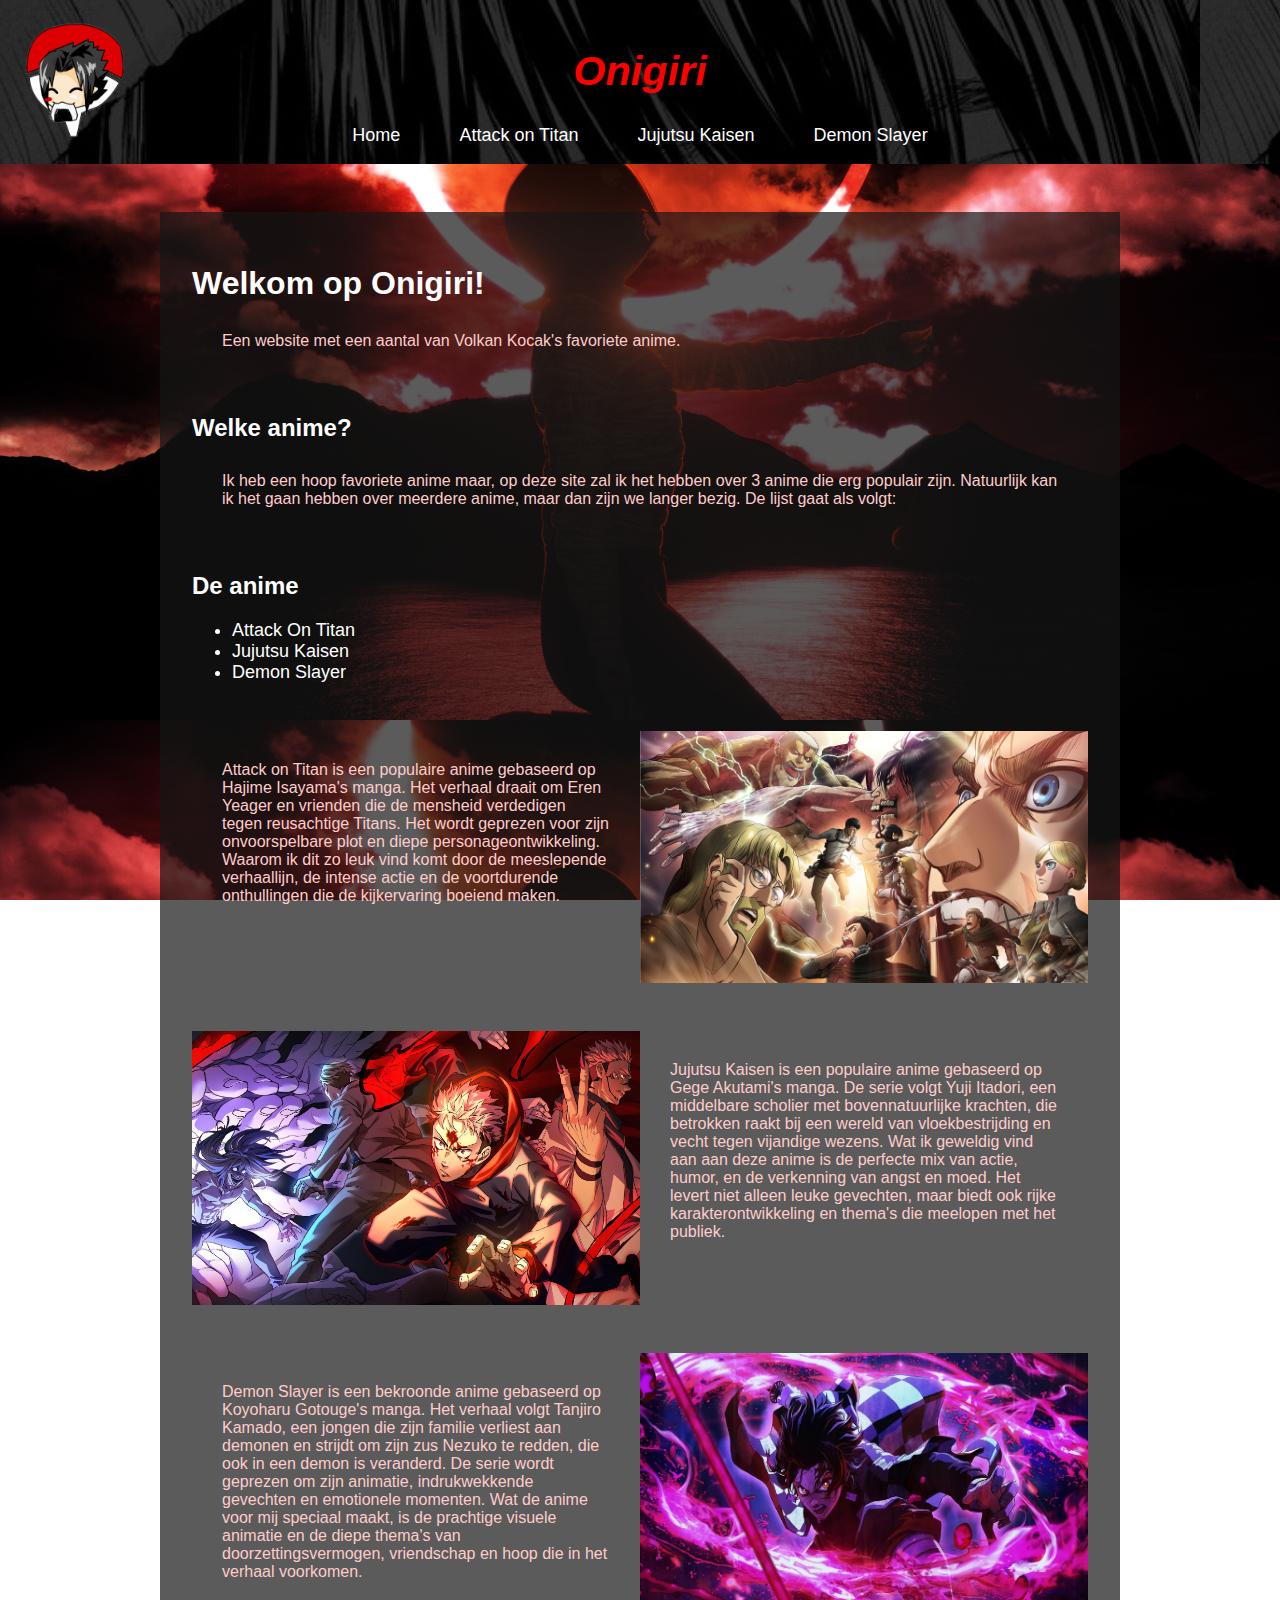
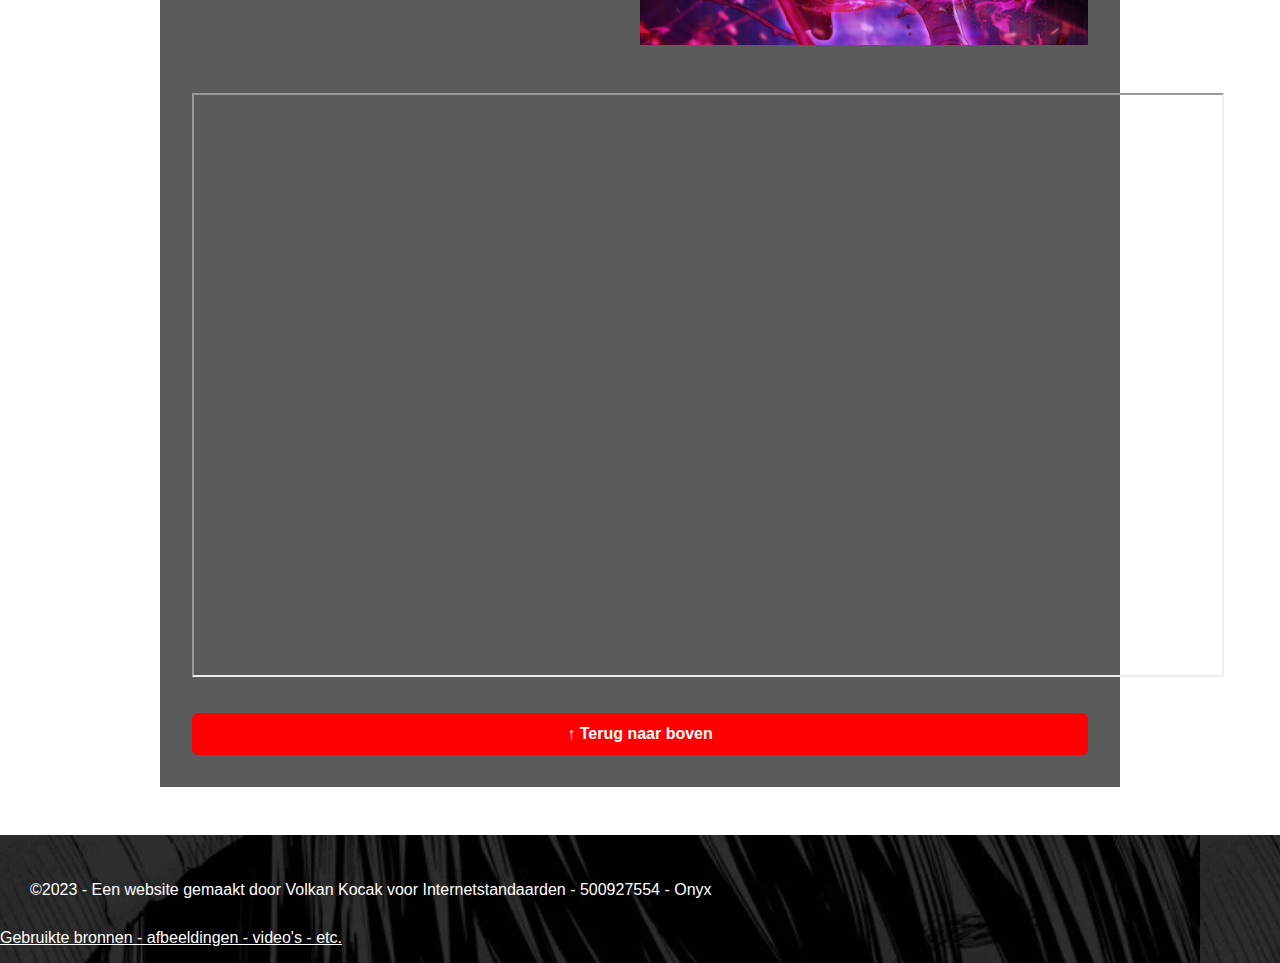
<file: test vsc/index.html>
<!DOCTYPE html>
<html lang="nl">

<head>
    <link rel="shortcut icon" type="image/x-icon" href="images/logo-onigiri-website.png">
    <meta charset="UTF-8">
    <meta name="viewport" content="width=device-width, initial-scale=1.0">
    <title>Onigiri</title>
    <link rel="stylesheet" href="style.css">
    <link href="https://fonts.cdnfonts.com/css/anime-ace" rel="stylesheet">
</head>

<body>
    <header>
        <a href="index.html">
            <img src="images/logo-onigiri-website.png" alt="Logo" class="LOGO">
        </a>
        <p>Onigiri</p>
        <nav>
            <a href="index.html">Home</a>
            <a href="attack-on-titan.html">Attack on Titan</a>
            <a href="jujutsu-kaisen.html">Jujutsu Kaisen</a>
            <a href="demon-slayer.html">Demon Slayer</a>
        </nav>
    </header>
    <main>
        <h1>Welkom op Onigiri!</h1>
        <p>Een website met een aantal van Volkan Kocak's favoriete anime.</p>
        <section>
            <h2>Welke anime?</h2>
            <p>Ik heb een hoop favoriete anime maar, op deze site zal ik het hebben over 3 anime die erg populair zijn.
                Natuurlijk
                kan ik het gaan hebben over meerdere anime, maar dan zijn we langer bezig.
                De lijst gaat als volgt: </p>
            <h2>De anime</h2>
            <ul>
                <li>Attack On Titan</li>
                <li>Jujutsu Kaisen</li>
                <li>Demon Slayer</li>
            </ul>
            <div>
                <p> Attack on Titan is een populaire anime gebaseerd op Hajime Isayama's manga. Het verhaal draait om
                    Eren Yeager en vrienden die de mensheid verdedigen tegen reusachtige Titans. Het wordt geprezen voor
                    zijn onvoorspelbare plot en diepe personageontwikkeling. Waarom ik dit zo leuk vind komt door de
                    meeslepende verhaallijn, de intense actie en de voortdurende onthullingen die de kijkervaring
                    boeiend maken.</p>
                <img src="images/attack-on-titan-character-poster.jpg" alt="AOT poster">
            </div>
            <div>
                <img src="images/jujutsu-kaisen-poster.jpg" alt="JJK poster">
                <p> Jujutsu Kaisen is een populaire anime gebaseerd op Gege Akutami's manga. De serie volgt Yuji
                    Itadori, een middelbare scholier met bovennatuurlijke krachten, die betrokken raakt bij een wereld
                    van vloekbestrijding en vecht tegen vijandige wezens. Wat ik geweldig vind aan aan deze anime
                    is de perfecte mix van actie, humor, en de verkenning van angst en moed. Het
                    levert niet alleen leuke gevechten, maar biedt ook rijke karakterontwikkeling en thema's die
                    meelopen met het publiek.</p>
            </div>
            <div>
                <p> Demon Slayer is een bekroonde anime gebaseerd op Koyoharu Gotouge's manga.
                    Het verhaal volgt Tanjiro Kamado, een jongen die zijn familie verliest aan demonen en strijdt om
                    zijn zus Nezuko te redden, die ook in een demon is veranderd. De serie wordt geprezen om zijn
                    animatie, indrukwekkende gevechten en emotionele momenten. Wat de anime
                    voor mij speciaal maakt, is de prachtige visuele animatie en de diepe thema's van
                    doorzettingsvermogen, vriendschap en hoop die in het verhaal voorkomen.</p>
                <img src="images/Demon-slayer-poster.jpg" alt="DS poster">
            </div>
            <!-- Voor de paragrafen heb ik als hulpmiddel chatgpt gebruikt voor mooiere teksten -->
        </section>
        <iframe width="1028" height="580" src="https://www.youtube.com/embed/z9Ug-3qhrwY?si=j7YNenZ4p4DAQWGa&autoplay=1&mute=1"
            title="YouTube video player"
            allow="accelerometer; autoplay; clipboard-write; encrypted-media; gyroscope; picture-in-picture; web-share"
            allowfullscreen></iframe>
        <a href="#top" id="naartopknop">↑ Terug naar boven</a>
    </main>
    <footer>
        <p>&copy;2023 - Een website gemaakt door Volkan Kocak voor Internetstandaarden - 500927554 - Onyx</p>
        <a href="bronnen.html">Gebruikte bronnen - afbeeldingen - video's - etc.</a>
    </footer>
</body>

</html>
</file>
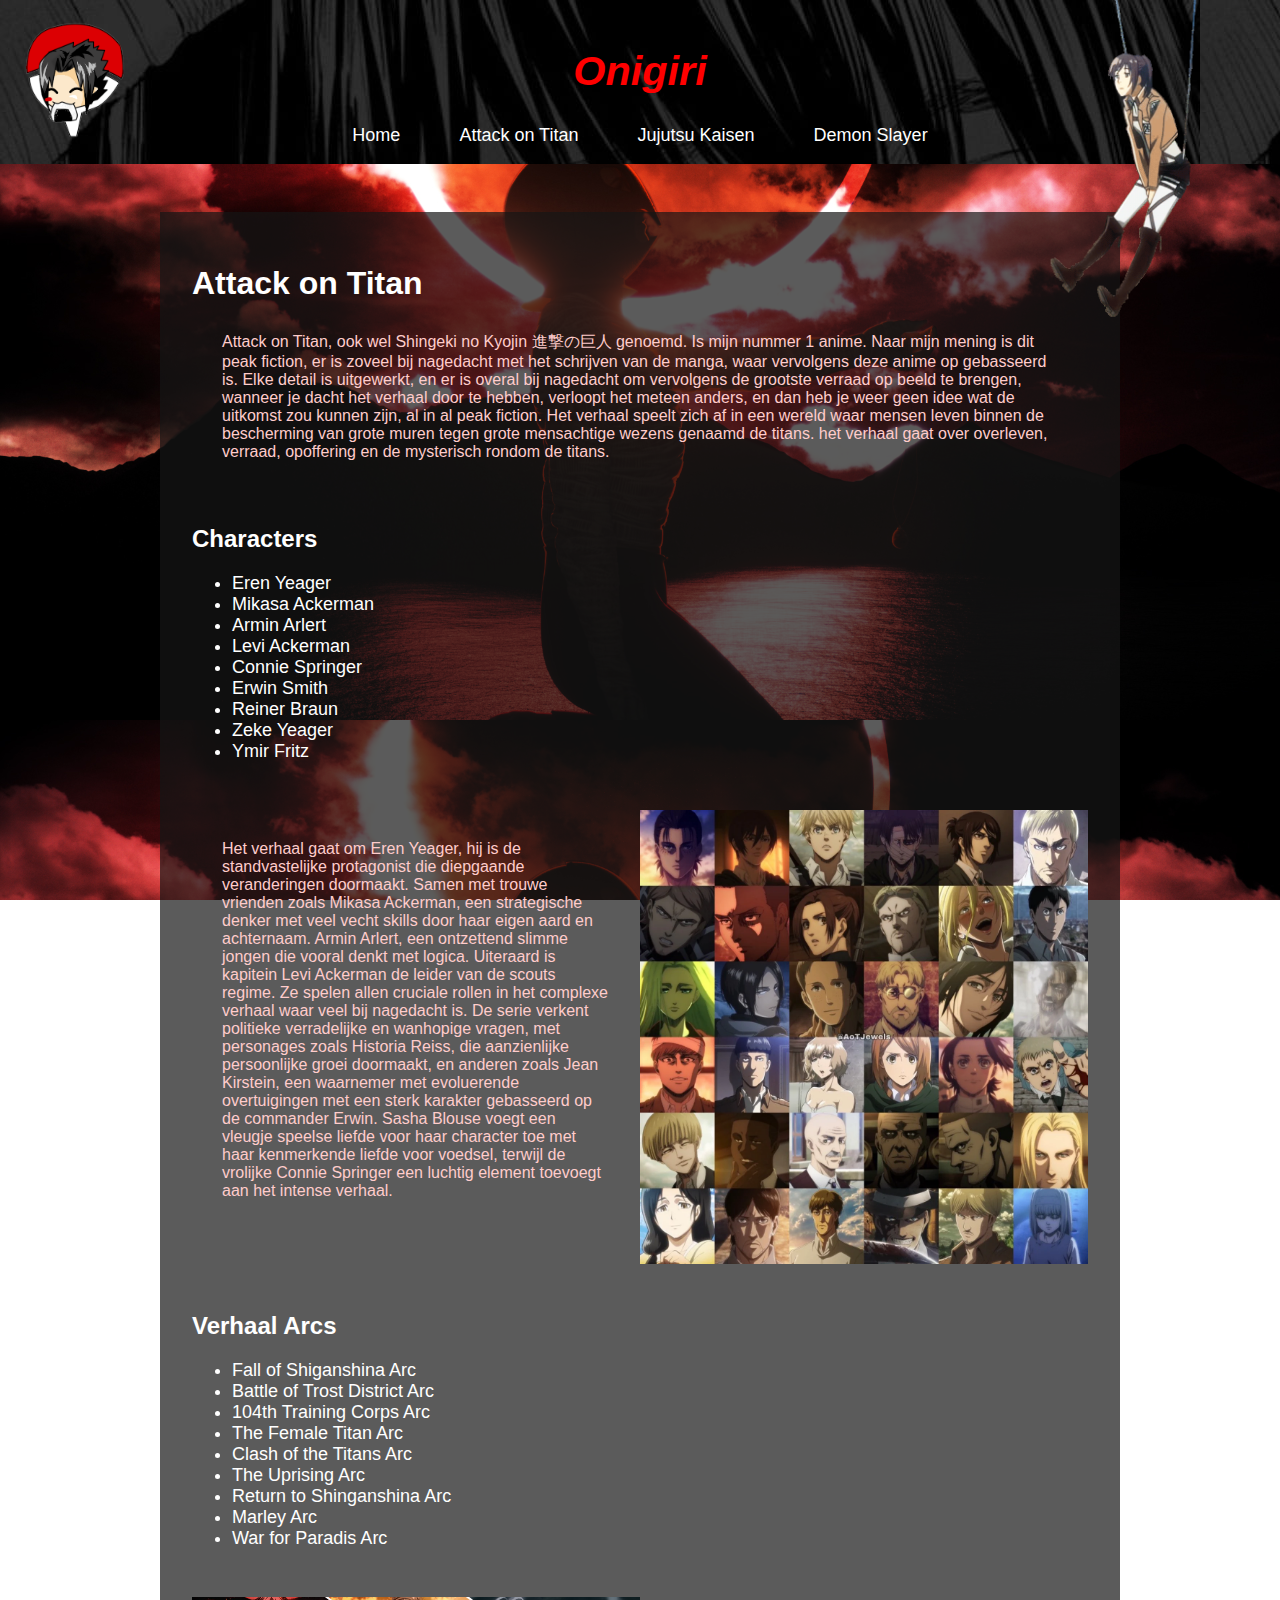
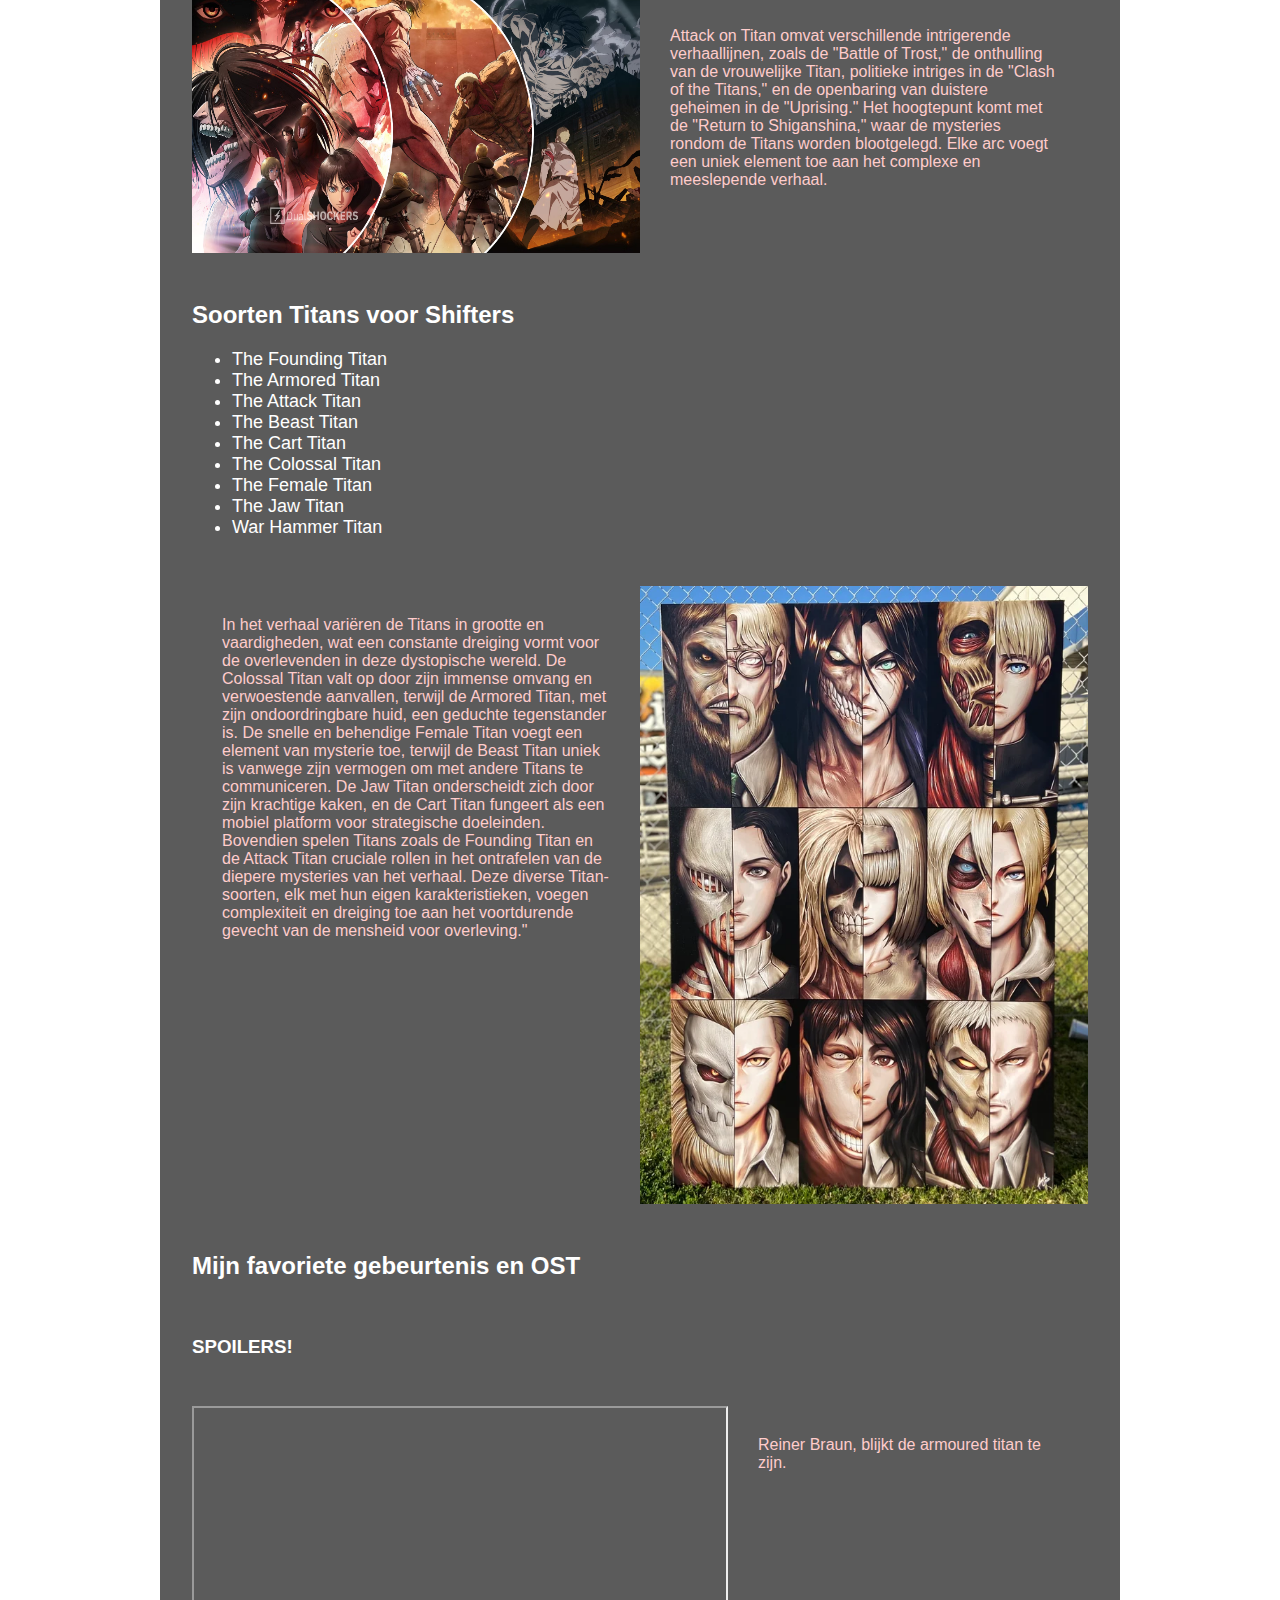
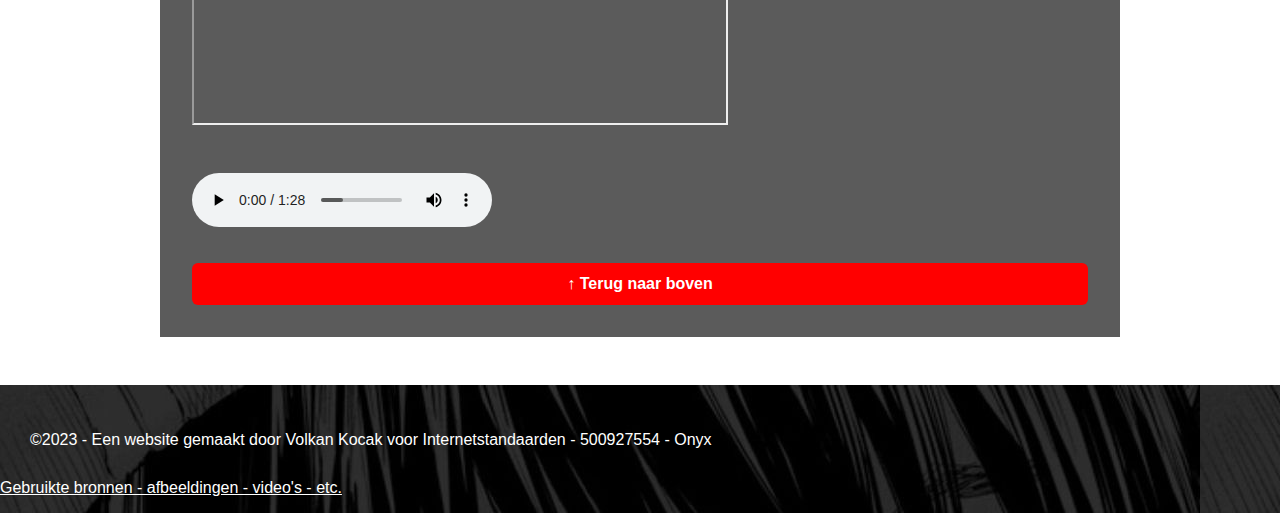
<file: test vsc/attack-on-titan.html>
<!DOCTYPE html>
<html lang="nl">

<head>
    <link rel="shortcut icon" type="image/x-icon" href="images/logo-onigiri-website.png">
    <meta charset="UTF-8">
    <meta name="viewport" content="width=device-width, initial-scale=1.0">
    <title>Onigiri-Attack on Titan</title>
    <link rel="stylesheet" href="style.css">
    <link href="https://fonts.cdnfonts.com/css/anime-ace" rel="stylesheet">
</head>

<body>
    <header>
        <a href="index.html">
            <img src="images/logo-onigiri-website.png" alt="Logo" class="LOGO">
        </a>
        <p>Onigiri</p>
        <nav>
            <a href="index.html">Home</a>
            <a href="attack-on-titan.html">Attack on Titan</a>
            <a href="jujutsu-kaisen.html">Jujutsu Kaisen</a>
            <a href="demon-slayer.html">Demon Slayer</a>
        </nav>
        <img src="gifs/sasha-swing.gif" alt="" class="GIF-LOGO">
        <!-- https://pin.it/Y5d3kax -->
    </header>
    <main>
        <section>
            <h1>Attack on Titan</h1>
            <p>
                Attack on Titan, ook wel Shingeki no Kyojin 進撃の巨人 genoemd. Is mijn nummer 1 anime. Naar mijn mening is
                dit
                peak fiction, er is zoveel bij nagedacht met het schrijven van de manga, waar vervolgens deze anime op
                gebasseerd
                is. Elke detail is uitgewerkt, en er is overal bij nagedacht om vervolgens de grootste verraad op beeld
                te brengen,
                wanneer je dacht het verhaal door te hebben, verloopt het meteen anders, en dan heb je weer geen idee
                wat de uitkomst zou
                kunnen zijn, al in al peak fiction. Het verhaal speelt zich af in een wereld waar mensen leven binnen de
                bescherming van
                grote muren tegen grote mensachtige wezens genaamd de titans. het verhaal gaat over overleven, verraad,
                opoffering en de
                mysterisch rondom de titans.
            </p>
        </section>

        <section>
            <h2>Characters</h2>
            <ul>
                <li>Eren Yeager</li>
                <li>Mikasa Ackerman</li>
                <li>Armin Arlert</li>
                <li>Levi Ackerman</li>
                <li>Connie Springer</li>
                <li>Erwin Smith</li>
                <li>Reiner Braun</li>
                <li>Zeke Yeager</li>
                <li>Ymir Fritz</li>
            </ul>
            <div>
                <p> Het verhaal gaat om Eren Yeager, hij is de standvastelijke protagonist die diepgaande veranderingen
                    doormaakt. Samen
                    met trouwe vrienden zoals Mikasa Ackerman, een strategische denker met veel vecht skills door haar
                    eigen aard en achternaam. Armin Arlert, een ontzettend slimme jongen die vooral denkt met logica.
                    Uiteraard is kapitein
                    Levi Ackerman de leider van de scouts regime. Ze spelen allen cruciale rollen in het complexe
                    verhaal waar veel bij nagedacht is. De serie verkent politieke
                    verradelijke en wanhopige vragen, met personages zoals Historia Reiss, die aanzienlijke persoonlijke
                    groei doormaakt, en anderen zoals Jean Kirstein, een waarnemer met evoluerende
                    overtuigingen met een sterk karakter gebasseerd op de commander Erwin. Sasha Blouse voegt een
                    vleugje speelse liefde voor haar character toe met haar
                    kenmerkende liefde voor voedsel, terwijl de vrolijke Connie Springer een luchtig element toevoegt
                    aan het intense verhaal.
                </p>
                <!-- Het paragraaf hierboven is geplaatst in chatgpt om het wat mooier te verwoorden, wel zelf gemaakt-->
                <img src="images/Aot-characters.jpg" alt="AOT Characters">
            </div>
        </section>

        <section>
            <h2>Verhaal Arcs</h2>
            <ul>
                <li>Fall of Shiganshina Arc</li>
                <li>Battle of Trost District Arc</li>
                <li>104th Training Corps Arc</li>
                <li>The Female Titan Arc</li>
                <li>Clash of the Titans Arc</li>
                <li>The Uprising Arc</li>
                <li>Return to Shinganshina Arc</li>
                <li>Marley Arc</li>
                <li>War for Paradis Arc</li>
            </ul>
            <div>
                <img src="images/AOT-arcs.jpg" alt="AOT Arcs">
                <p> Attack on Titan omvat verschillende intrigerende verhaallijnen, zoals de "Battle of Trost," de
                    onthulling van de vrouwelijke Titan, politieke intriges in de "Clash of the Titans," en de
                    openbaring van duistere geheimen in de "Uprising." Het hoogtepunt komt met de "Return to
                    Shiganshina," waar de mysteries rondom de Titans worden blootgelegd. Elke arc voegt een uniek
                    element toe aan het complexe en meeslepende verhaal.</p>
                <!-- Het paragraaf hierboven is geplaatst in chatgpt om het wat mooier te verwoorden, wel zelf gemaakt-->
            </div>
        </section>

        <section>
            <h2>Soorten Titans voor Shifters</h2>
            <ul>
                <li>The Founding Titan</li>
                <li>The Armored Titan</li>
                <li>The Attack Titan</li>
                <li>The Beast Titan</li>
                <li>The Cart Titan</li>
                <li>The Colossal Titan</li>
                <li>The Female Titan</li>
                <li>The Jaw Titan</li>
                <li>War Hammer Titan</li>
            </ul>
            <div>
                <p> In het verhaal variëren de Titans in grootte en vaardigheden, wat een constante dreiging vormt
                    voor de overlevenden in deze dystopische wereld. De Colossal Titan valt op door zijn immense omvang
                    en verwoestende aanvallen, terwijl de Armored Titan, met zijn ondoordringbare huid, een geduchte
                    tegenstander is. De snelle en behendige Female Titan voegt een element van mysterie toe, terwijl de
                    Beast Titan uniek is vanwege zijn vermogen om met andere Titans te communiceren. De Jaw Titan
                    onderscheidt zich door zijn krachtige kaken, en de Cart Titan fungeert als een mobiel platform voor
                    strategische doeleinden. Bovendien spelen Titans zoals de Founding Titan en de Attack Titan cruciale
                    rollen in het ontrafelen van de diepere mysteries van het verhaal. Deze diverse Titan-soorten, elk
                    met hun eigen karakteristieken, voegen complexiteit en dreiging toe aan het voortdurende gevecht van
                    de mensheid voor overleving."</p>
                <!-- Paragraaf van Chatgpt om het mooi te verwoorden -->
                <img src="images/AOT-shifters.jpg" alt="AOT Shifters">
            </div>
        </section>

        <section>
            <h2> Mijn favoriete gebeurtenis en OST</h2>
            <h3> SPOILERS!</h3>
            <div>
                <iframe width="560" height="315" src="https://www.youtube.com/embed/e3XU3-KszHU?si=oRFz0WfP2XZpFlVP"
                    title="YouTube video player"
                    allow="accelerometer; autoplay; clipboard-write; encrypted-media; gyroscope; picture-in-picture; web-share"
                    allowfullscreen></iframe>

                <p> Reiner Braun, blijkt de
                    armoured titan te zijn.</p>
            </div>
            <audio controls src="audios/Shinzo-wo-Sasageyo.mp3">OST AOT</audio>
        </section>
        <a href="#top" id="naartopknop">↑ Terug naar boven</a>
    </main>
    <footer>
        <p>&copy;2023 - Een website gemaakt door Volkan Kocak voor Internetstandaarden - 500927554 - Onyx</p>
        <a href="bronnen.html">Gebruikte bronnen - afbeeldingen - video's - etc.</a>
    </footer>
</body>

</html>
</file>
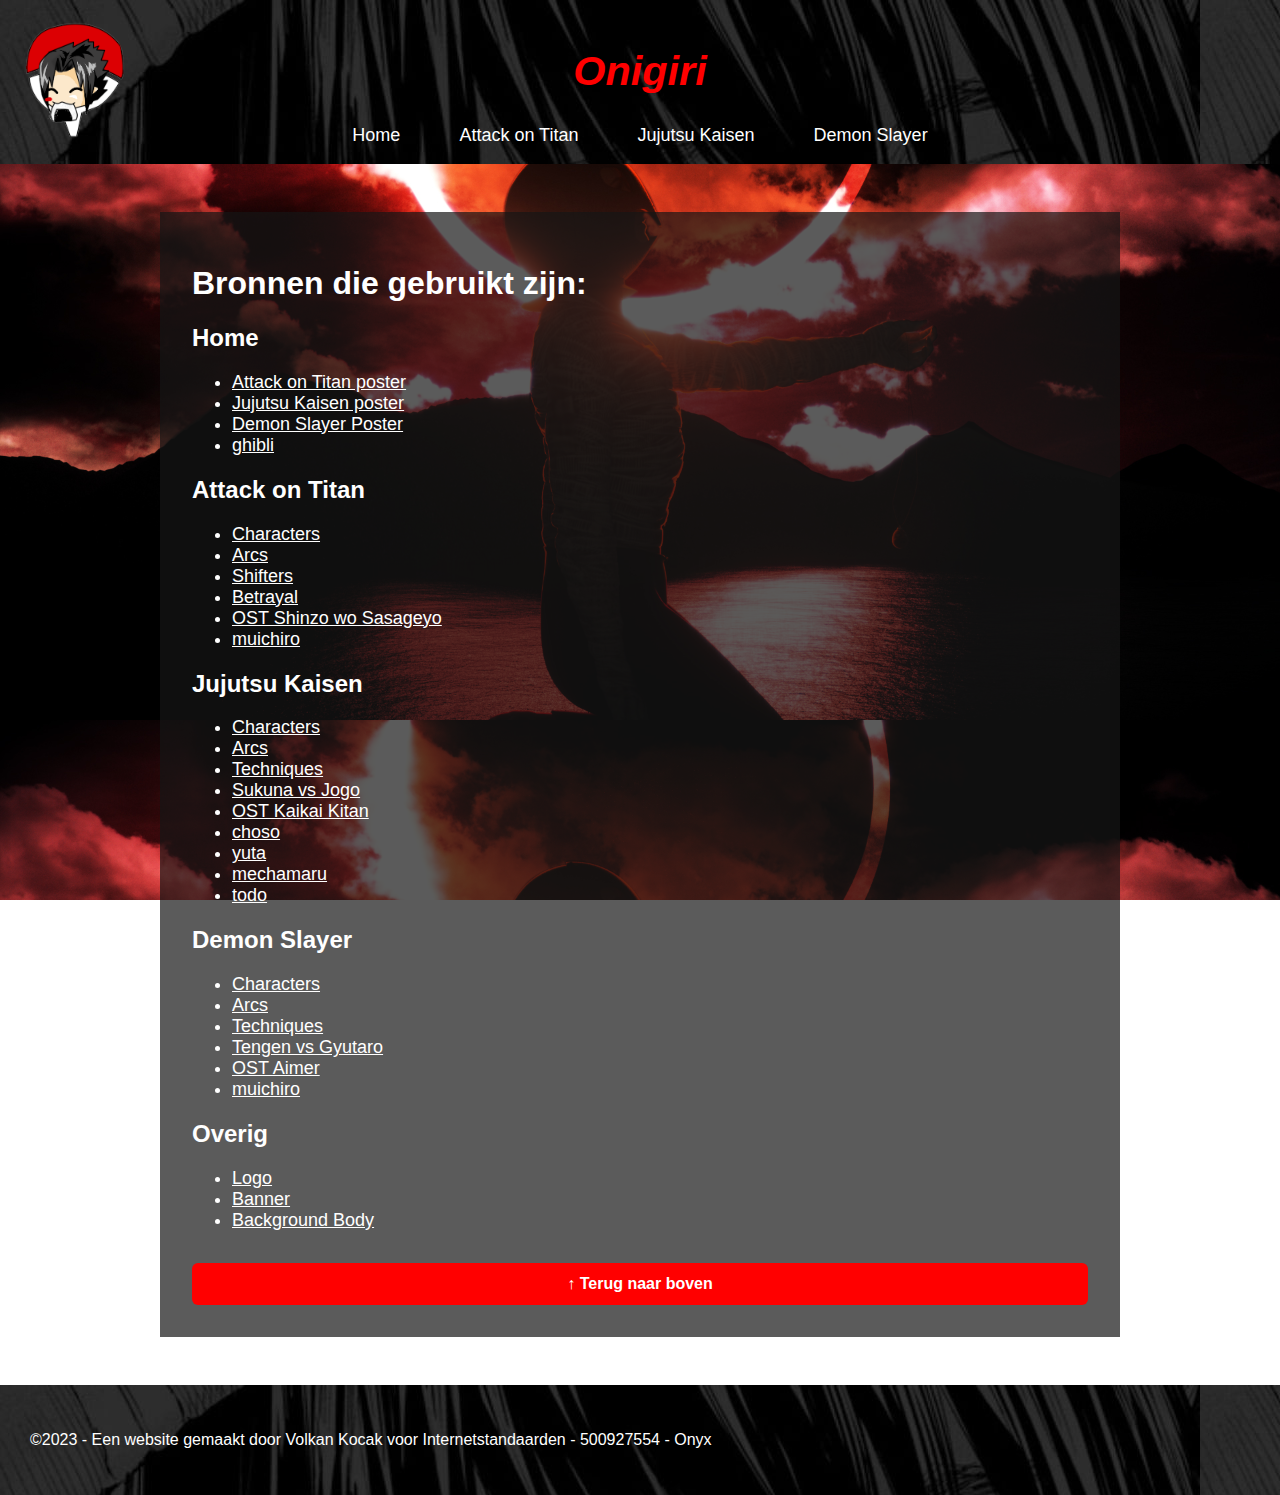
<file: test vsc/bronnen.html>
<!DOCTYPE html>
<html lang="nl">
<head>
    <link rel="shortcut icon" type="image/x-icon" href="images/logo-onigiri-website.png">
    <meta charset="UTF-8">
    <meta name="viewport" content="width=device-width, initial-scale=1.0">
    <title>Onigiri-bronnen</title>
    <link rel="stylesheet" href="style.css">
    <link href="https://fonts.cdnfonts.com/css/anime-ace" rel="stylesheet">
</head>
<body class="INDEX-BODY">
    <header>
        <a href="index.html">
            <img src="images/logo-onigiri-website.png" alt="Logo" class="LOGO">
        </a>
        <p>Onigiri</p>
        <nav>
            <a href="index.html">Home</a>
            <a href="attack-on-titan.html">Attack on Titan</a>
            <a href="jujutsu-kaisen.html">Jujutsu Kaisen</a>
            <a href="demon-slayer.html">Demon Slayer</a>
        </nav>
    </header>
    <main>
        <h1>Bronnen die gebruikt zijn:</h1>

            <h2>Home</h2>
            <ul>
                <li><a href="https://www.uhdpaper.com/2020/10/82105-attack-on-titan-character-poster.html" target="_blank">Attack on Titan poster</a></li>
                <li><a href="https://wallpapers.com/jujutsu-kaisen-4k" target="_blank">Jujutsu Kaisen poster</a></li>
                <li><a href="https://www.reddit.com/r/wallpapers/comments/ku964j/demon_slayer_4k_3840x2160/" target="_blank">Demon Slayer Poster</a></li>
                <li><a href="https://www.youtube.com/watch?v=z9Ug-3qhrwY&ab_channel=Max" target="_blank">ghibli</a></li>
            </ul>

            <h2>Attack on Titan</h2>
            <ul>
                <li><a href="https://www.reddit.com/r/attackontitan/comments/15svz9i/which_character_do_you_love_the_most_in_aot/" target="_blank">Characters</a></li>
                <li><a href="https://www.dualshockers.com/attack-on-titan-best-story-arcs/" target="_blank">Arcs</a></li>
                <li><a href="https://www.reddit.com/r/ShingekiNoKyojin/comments/su06g2/my_aot_9_titan_shifter_split_5_foot_canvas/" target="_blank">Shifters</a></li>
                <li><a href="https://www.youtube.com/watch?v=e3XU3-KszHU&ab_channel=MasterpieceScene" target="_blank">Betrayal</a></li>
                <li><a href="https://www.youtube.com/watch?v=CID-sYQNCew&ab_channel=animelab" target="_blank">OST Shinzo wo Sasageyo</a></li>
                <li><a href="https://www.youtube.com/watch?v=3uDafKqSQhU&ab_channel=piiq" target="_blank">muichiro</a></li>
            </ul>

            <h2>Jujutsu Kaisen</h2>
            <ul>
                <li><a href="https://www.deviantart.com/kdreamer92/art/30-Top-Favorite-Characters-of-JJK-907140384" target="_blank">Characters</a></li>
                <li><a href="https://www.cbr.com/jujutsu-kaisen-universe-perks/" target="_blank">Arcs</a></li>
                <li><a href="https://www.sportskeeda.com/anime/7-absurd-domain-expansions-jujutsu-kaisen-manga" target="_blank">Techniques</a></li>
                <li><a href="https://www.youtube.com/watch?v=NvcYfsSTzG4&ab_channel=Anicrad" target="_blank">Sukuna vs Jogo</a></li>
                <li><a href="https://www.youtube.com/watch?v=1tk1pqwrOys&ab_channel=Eve" target="_blank">OST Kaikai Kitan</a></li>
                <li><a href="https://www.youtube.com/watch?v=zIR4kAMCfVE&ab_channel=Molob" target="_blank">choso</a></li>
                <li><a href="https://www.youtube.com/watch?v=bs6eMW3uYK4&ab_channel=Dr1zzy" target="_blank">yuta</a></li>
                <li><a href="https://www.youtube.com/watch?v=P2sR7MFQl8c&ab_channel=Whyu." target="_blank">mechamaru</a></li>
                <li><a href="https://www.youtube.com/watch?v=m5mAh8NWTNw&ab_channel=Nextic" target="_blank">todo</a></li>
            </ul>

            <h2>Demon Slayer</h2>
            <ul>
                <li><a href="https://www.sportskeeda.com/pop-culture/demon-slayer-every-main-character-s-age" target="_blank">Characters</a></li>
                <li><a href="https://www.oneesports.gg/anime/demon-slayer-hashira-training-arc-s4-anime/" target="_blank">Arcs</a></li>
                <li> <a href="https://vcmp.edu.vn/demon-slayer-13-strongest-breathing-forms" target="_blank">Techniques</a></li>
                <li><a href="https://www.youtube.com/watch?v=W1sa64zrf78&ab_channel=LunixTube" target="_blank">Tengen vs Gyutaro</a></li>
                <li><a href="https://www.youtube.com/watch?v=FCgACOkmwtg&ab_channel=MelodicStar" target="_blank">OST Aimer</a></li>
                <li><a href="https://www.youtube.com/watch?v=3uDafKqSQhU&t=4s&ab_channel=piiq" target="_blank">muichiro</a></li>
            </ul>

            <h2>Overig</h2>
            <ul>
                <li><a href="https://www.deviantart.com/xairylle/art/Sasuke-s-Onigiri-Logo-58510501" target="_blank">Logo</a></li>
                <li><a href="images/banner-anime.jpg" target="_blank">Banner</a></li>
                <li><a href="https://wallpapercave.com/berserk-eclipse-wallpapers" target="_blank">Background Body</a></li>
            </ul>
            <a href="#top" id="naartopknop">↑ Terug naar boven</a>
    </main>
    <footer>
        <p>&copy;2023 - Een website gemaakt door Volkan Kocak voor Internetstandaarden - 500927554 - Onyx</p>
    </footer>
</body>
</html>
</file>
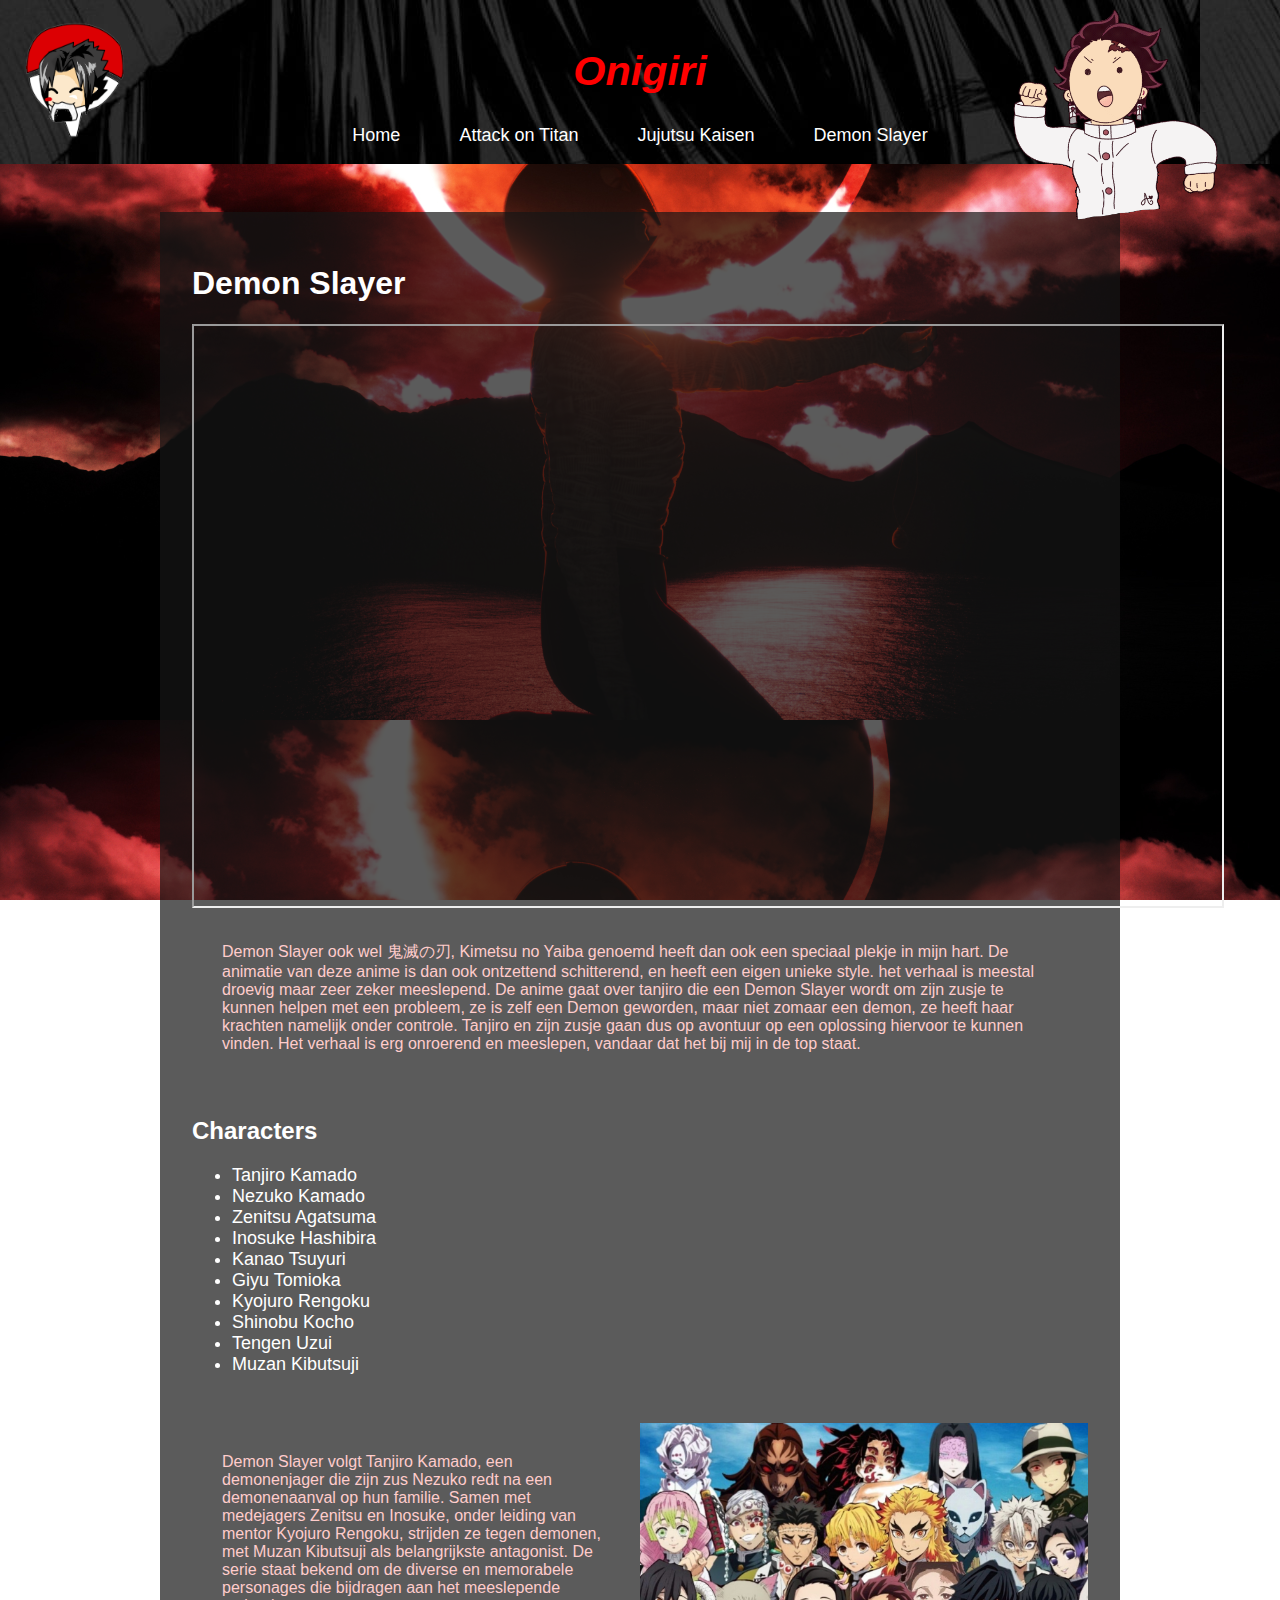
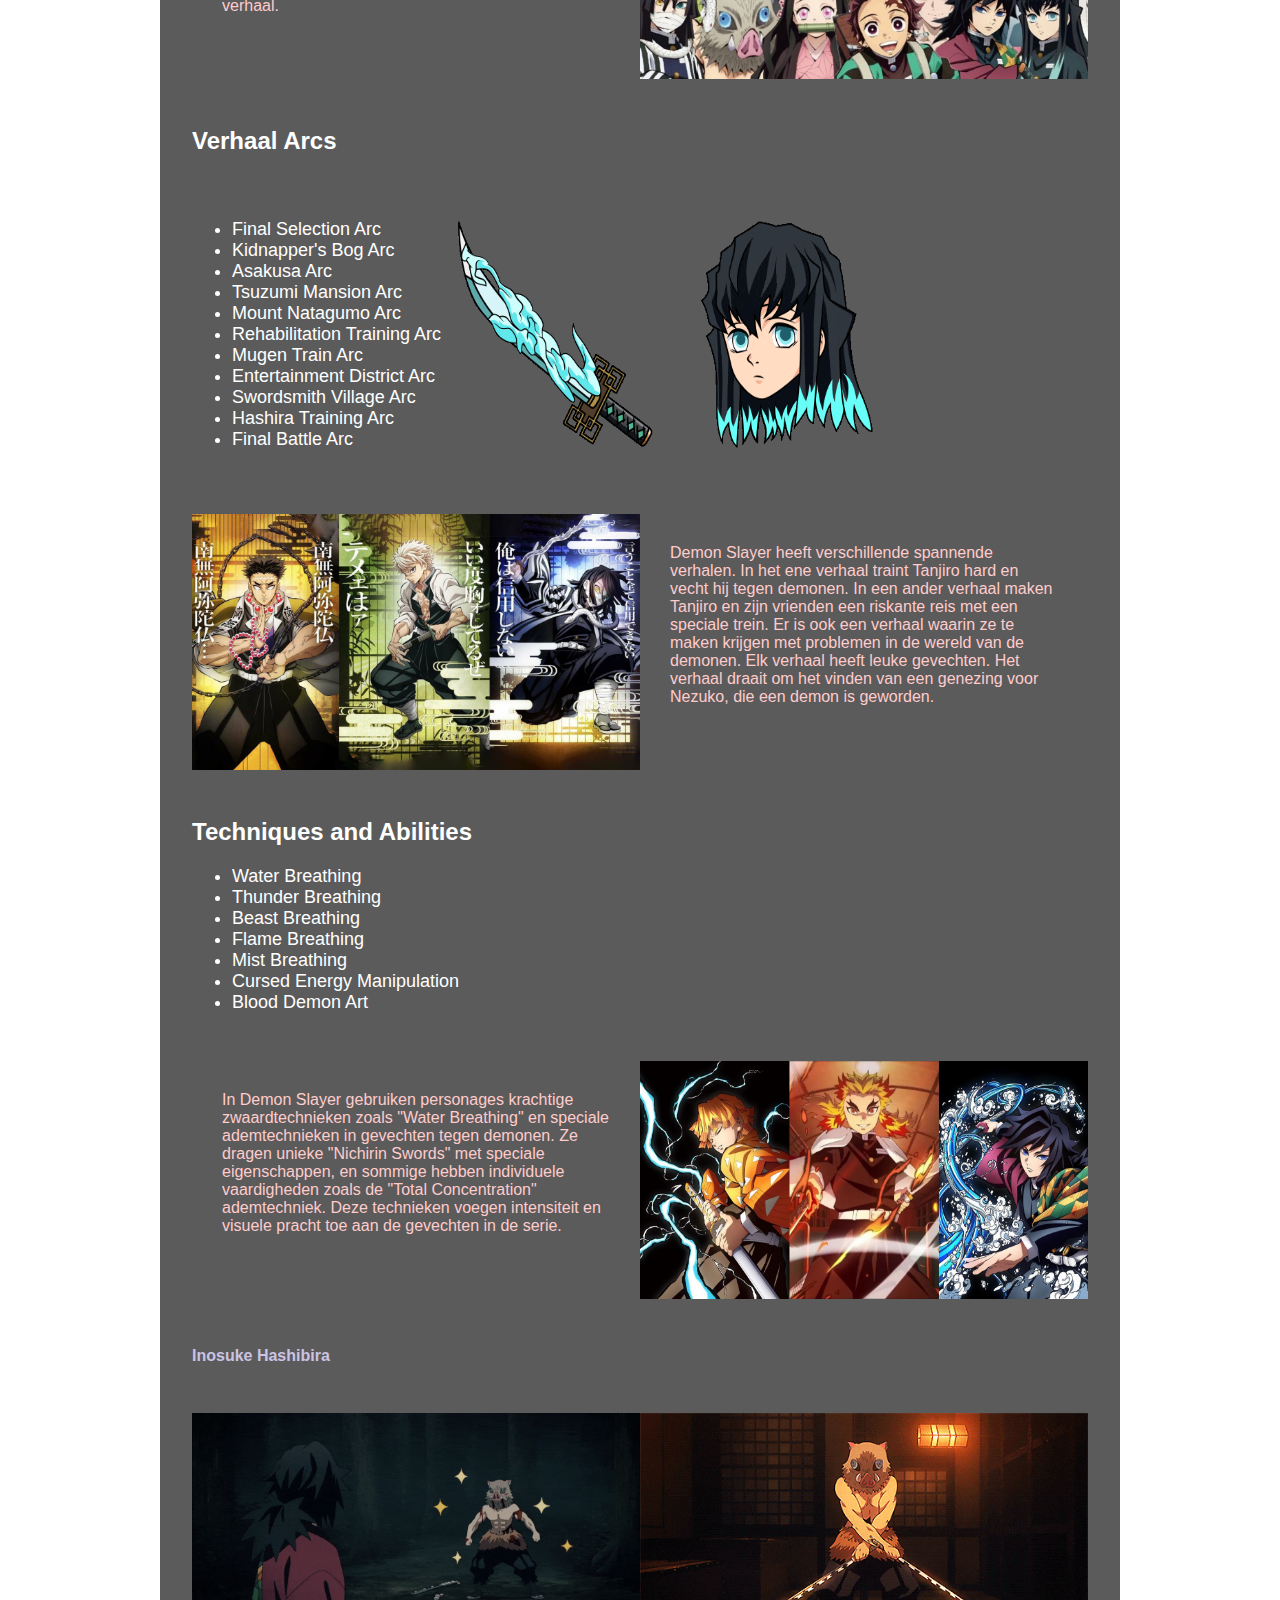
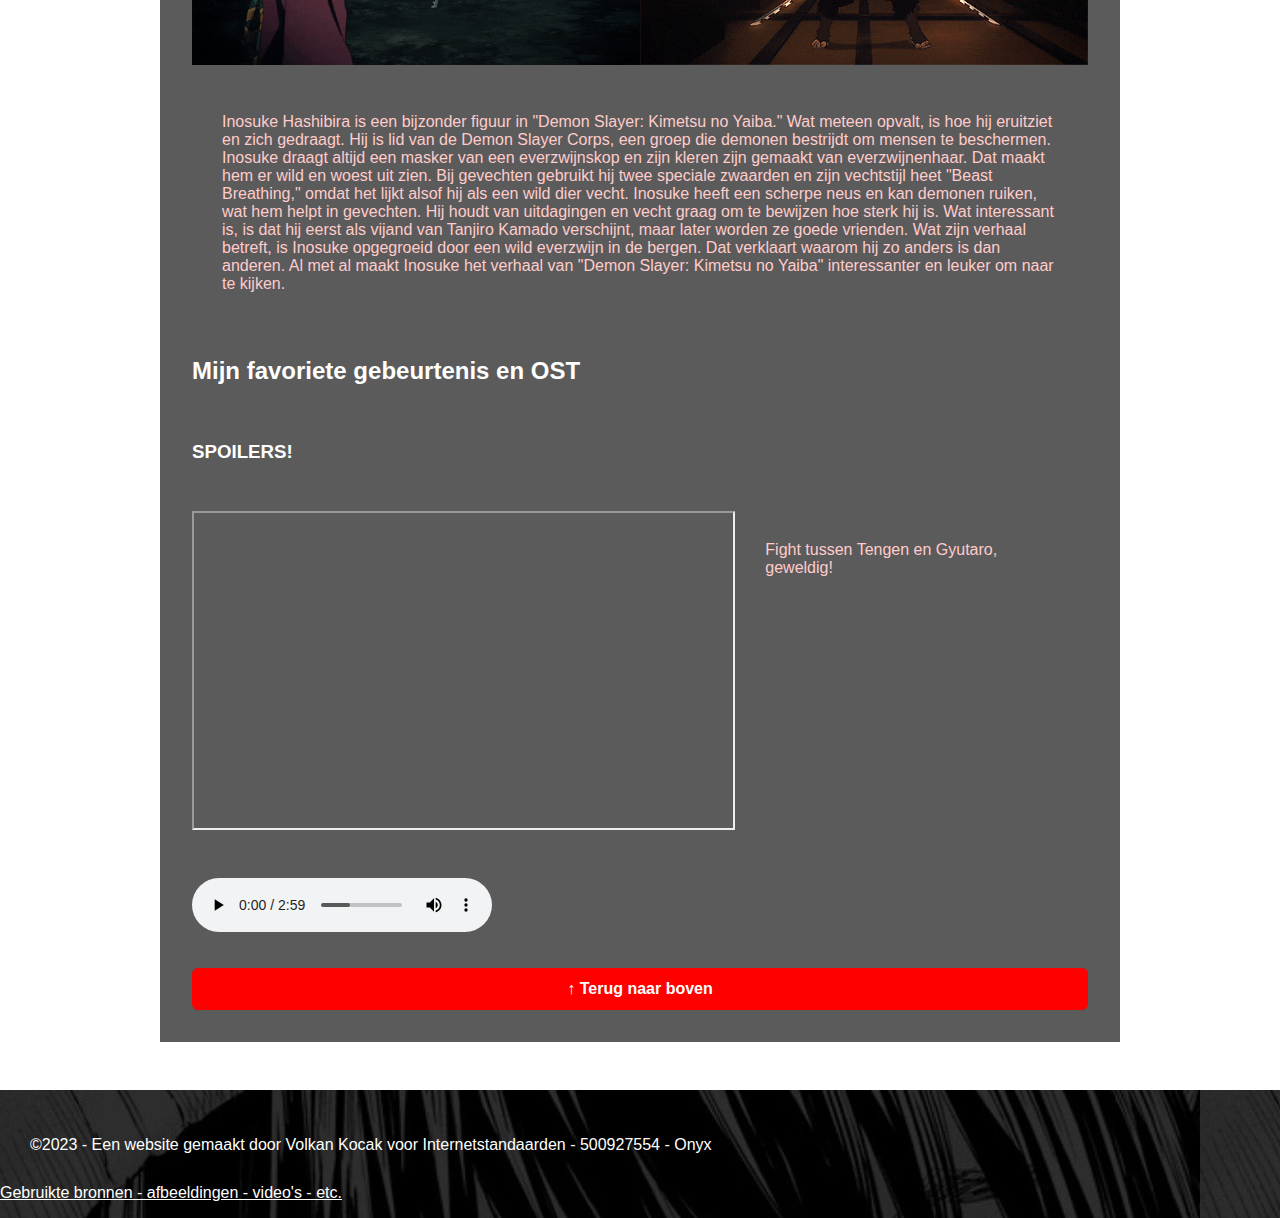
<file: test vsc/demon-slayer.html>
<!DOCTYPE html>
<html lang="nl">

<head>
    <link rel="shortcut icon" type="image/x-icon" href="images/logo-onigiri-website.png">
    <meta charset="UTF-8">
    <meta name="viewport" content="width=device-width, initial-scale=1.0">
    <title>Onigiri-Demon Slayer</title>
    <link rel="stylesheet" href="style.css">
    <link href="https://fonts.cdnfonts.com/css/anime-ace" rel="stylesheet">
</head>

<body>
    <header>
        <a href="index.html">
            <img src="images/logo-onigiri-website.png" alt="Logo" class="LOGO">
        </a>
        <p>Onigiri</p>
        <nav>
            <a href="index.html">Home</a>
            <a href="attack-on-titan.html">Attack on Titan</a>
            <a href="jujutsu-kaisen.html">Jujutsu Kaisen</a>
            <a href="demon-slayer.html">Demon Slayer</a>
        </nav>
        <img src="gifs/tanjiro-dance.gif" alt="" class="GIF-LOGO">
        <!-- https://custom-doodle.com/doodle/demon-slayer-tanjiro-kamado-boom-boom/ -->
    </header>
    <main>
        <section>
            <h1>Demon Slayer</h1>
            <iframe width="1028" height="580"
                src="https://www.youtube.com/embed/3uDafKqSQhU?si=wq2-VPHwk8QcgJbi&autoplay=1&mute=1"
                title="YouTube video player"
                allow="accelerometer; autoplay; clipboard-write; encrypted-media; gyroscope; picture-in-picture; web-share"
                allowfullscreen></iframe>
            <p>
                Demon Slayer ook wel 鬼滅の刃, Kimetsu no Yaiba genoemd heeft dan ook een speciaal plekje in mijn hart.
                De animatie van deze anime is dan ook ontzettend schitterend, en heeft een eigen unieke style. het
                verhaal is meestal
                droevig maar zeer zeker meeslepend. De anime gaat over tanjiro die een Demon Slayer wordt om zijn zusje
                te kunnen helpen
                met een probleem, ze is zelf een Demon geworden, maar niet zomaar een demon, ze heeft haar krachten
                namelijk onder
                controle. Tanjiro en zijn zusje gaan dus op avontuur op een oplossing hiervoor te kunnen vinden. Het
                verhaal is erg
                onroerend en meeslepen, vandaar dat het bij mij in de top staat.
            </p>
        </section>

        <section>
            <h2>Characters</h2>
            <ul>
                <li>Tanjiro Kamado</li>
                <li>Nezuko Kamado</li>
                <li>Zenitsu Agatsuma</li>
                <li>Inosuke Hashibira</li>
                <li>Kanao Tsuyuri</li>
                <li>Giyu Tomioka</li>
                <li>Kyojuro Rengoku</li>
                <li>Shinobu Kocho</li>
                <li>Tengen Uzui</li>
                <li>Muzan Kibutsuji</li>
            </ul>
            <div>
                <p> Demon Slayer volgt Tanjiro Kamado, een demonenjager die zijn zus Nezuko redt na een demonenaanval
                    op hun familie. Samen met medejagers Zenitsu en Inosuke, onder leiding van mentor Kyojuro Rengoku,
                    strijden ze tegen demonen, met Muzan Kibutsuji als belangrijkste antagonist. De serie staat bekend
                    om de diverse en memorabele personages die bijdragen aan het meeslepende verhaal.</p>
                <img src="images/characters-ds.jpg" alt="DS Characters">
            </div>
        </section>

        <section>
            <h2>Verhaal Arcs</h2>
            <div>
                <ul>
                    <li>Final Selection Arc</li>
                    <li>Kidnapper's Bog Arc</li>
                    <li>Asakusa Arc</li>
                    <li>Tsuzumi Mansion Arc</li>
                    <li>Mount Natagumo Arc</li>
                    <li>Rehabilitation Training Arc</li>
                    <li>Mugen Train Arc</li>
                    <li>Entertainment District Arc</li>
                    <li>Swordsmith Village Arc</li>
                    <li>Hashira Training Arc</li>
                    <li>Final Battle Arc</li>
                </ul>
                <img src="gifs/muichiro-sword.gif" alt="muichiro">
                <!-- https://sweezy-cursors.com/cursor/demon-slayer-muichiro-destroyer-of-demons-animated/-->
            </div>
            <div>
                <img src="images/ds-arcs.jpg" alt="DS Arcs">
                <p> Demon Slayer heeft verschillende spannende verhalen. In het ene verhaal traint Tanjiro hard en
                    vecht hij tegen demonen. In een ander verhaal maken Tanjiro en zijn vrienden een riskante reis met
                    een speciale trein. Er is ook een verhaal waarin ze te maken krijgen met problemen in de wereld van
                    de demonen. Elk verhaal heeft leuke gevechten. Het verhaal draait om het vinden van een genezing
                    voor Nezuko,
                    die een demon is geworden.</p>
            </div>
        </section>

        <section>
            <h2>Techniques and Abilities</h2>
            <ul>
                <li>Water Breathing</li>
                <li>Thunder Breathing</li>
                <li>Beast Breathing</li>
                <li>Flame Breathing</li>
                <li>Mist Breathing</li>
                <li>Cursed Energy Manipulation</li>
                <li>Blood Demon Art</li>
            </ul>
            <div>
                <p> In Demon Slayer gebruiken personages krachtige zwaardtechnieken zoals "Water Breathing" en speciale
                    ademtechnieken in gevechten tegen demonen. Ze dragen unieke "Nichirin Swords" met speciale
                    eigenschappen, en sommige hebben individuele vaardigheden zoals de "Total Concentration"
                    ademtechniek. Deze technieken voegen intensiteit en visuele pracht toe aan de gevechten in de serie.
                </p>
                <img src="images/ds-techniques.jpg" alt="DS Techniques">
                <!-- Voor de paragrafen heb ik als hulpmiddel chatgpt gebruikt voor mooiere teksten -->
            </div>
        </section>

        <h4>Inosuke Hashibira</h4>
        <div>
            <img src="gifs/inosuke-standing.gif" alt="inosuke">
            <!--https://www.icegif.com/inosuke-24/-->
            <img src="gifs/inosuke-fight.gif" alt="inosuke-fight">
            <!--https://steamcommunity.com/sharedfiles/filedetails/?id=2036989035-->
        </div>
        <p>
            Inosuke Hashibira is een bijzonder figuur in "Demon Slayer: Kimetsu no Yaiba." Wat meteen opvalt, is hoe hij
            eruitziet en zich gedraagt. Hij is lid van de Demon Slayer Corps, een groep die demonen bestrijdt om mensen
            te beschermen. Inosuke draagt altijd een masker van een everzwijnskop en zijn kleren zijn gemaakt van
            everzwijnenhaar. Dat maakt hem er wild en woest uit zien. Bij gevechten gebruikt hij twee speciale zwaarden
            en zijn vechtstijl heet "Beast Breathing," omdat het lijkt alsof hij als een wild dier vecht.

            Inosuke heeft een scherpe neus en kan demonen ruiken, wat hem helpt in gevechten. Hij houdt van uitdagingen
            en vecht graag om te bewijzen hoe sterk hij is. Wat interessant is, is dat hij eerst als vijand van Tanjiro
            Kamado verschijnt, maar later worden ze goede vrienden.

            Wat zijn verhaal betreft, is Inosuke opgegroeid door een wild everzwijn in de bergen. Dat verklaart waarom
            hij zo anders is dan anderen. Al met al maakt Inosuke het verhaal van "Demon Slayer: Kimetsu no Yaiba"
            interessanter en leuker om naar te kijken.
            <!--chatgpt heeft mijn tekst even wat mooier gemaakt-->
        </p>

        <section>
            <h2>Mijn favoriete gebeurtenis en OST</h2>
            <h3>SPOILERS!</h3>
            <div>
                <iframe width="560" height="315" src="https://www.youtube.com/embed/W1sa64zrf78?si=U_Cv5Dx_sjg_48S9"
                    title="YouTube video player"
                    allow="accelerometer; autoplay; clipboard-write; encrypted-media; gyroscope; picture-in-picture; web-share"
                    allowfullscreen></iframe>
                <!-- Code is een inbedded youtube code, gekopieerd en bewerkt -->
                <p>Fight tussen Tengen en Gyutaro, geweldig!</p>
            </div>
            <audio controls src="audios/Demon-Slayer.mp3">OST DS</audio>
        </section>
        <a href="#top" id="naartopknop">↑ Terug naar boven</a>
    </main>
    <footer>
        <p>&copy;2023 - Een website gemaakt door Volkan Kocak voor Internetstandaarden - 500927554 - Onyx</p>
        <a href="bronnen.html">Gebruikte bronnen - afbeeldingen - video's - etc.</a>
    </footer>
</body>

</html>
</file>
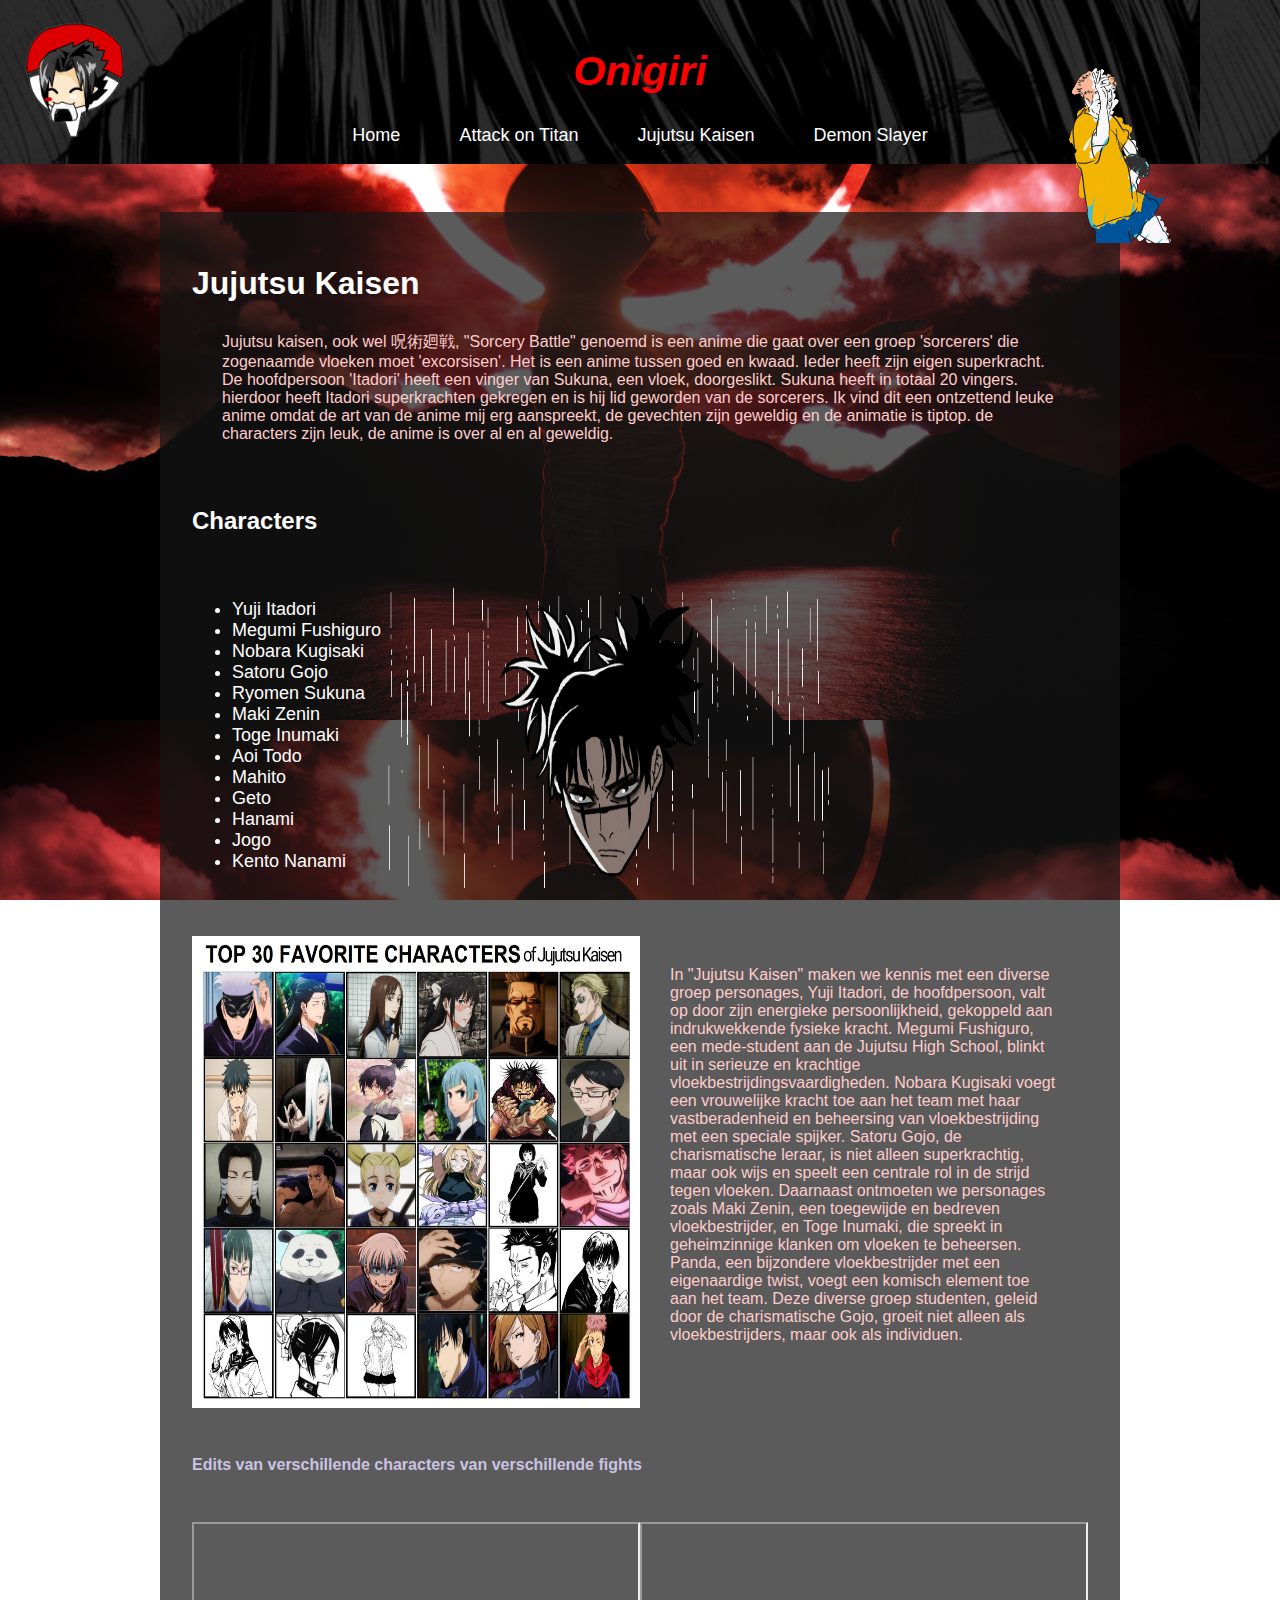
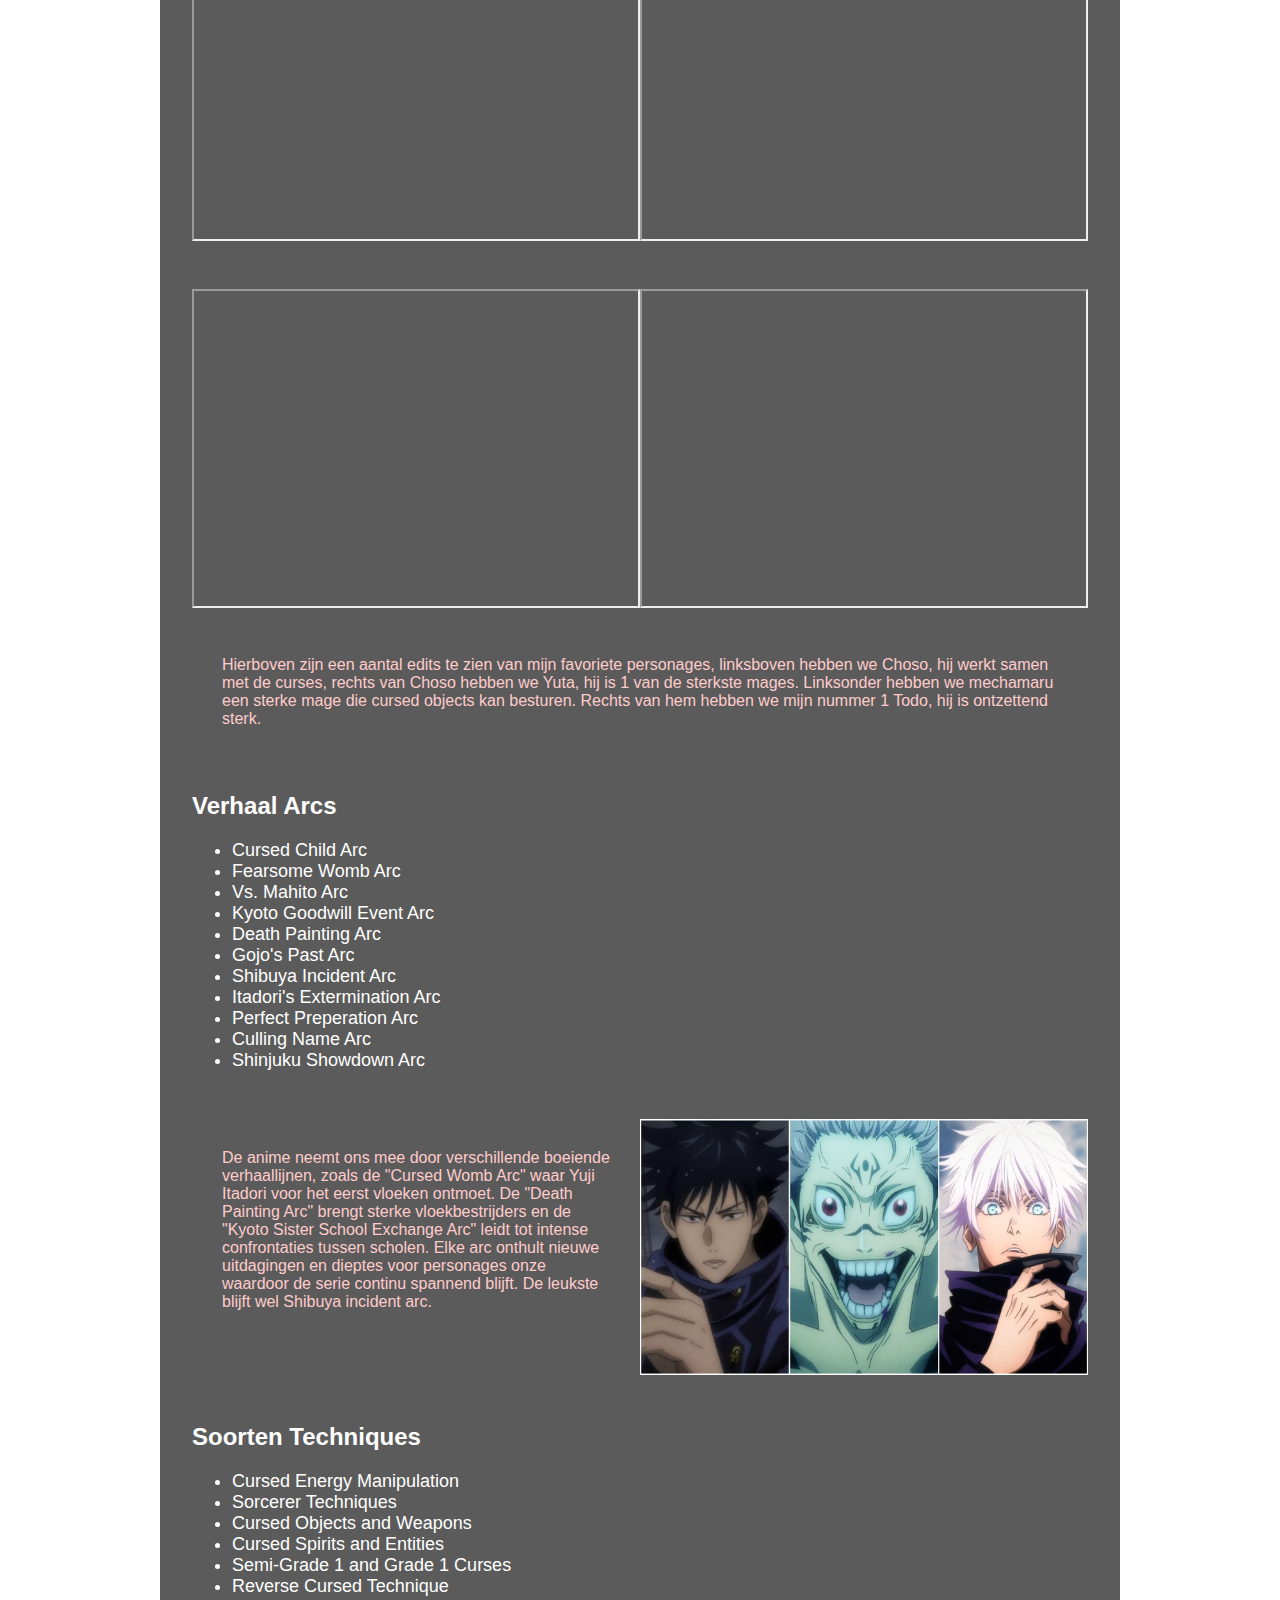
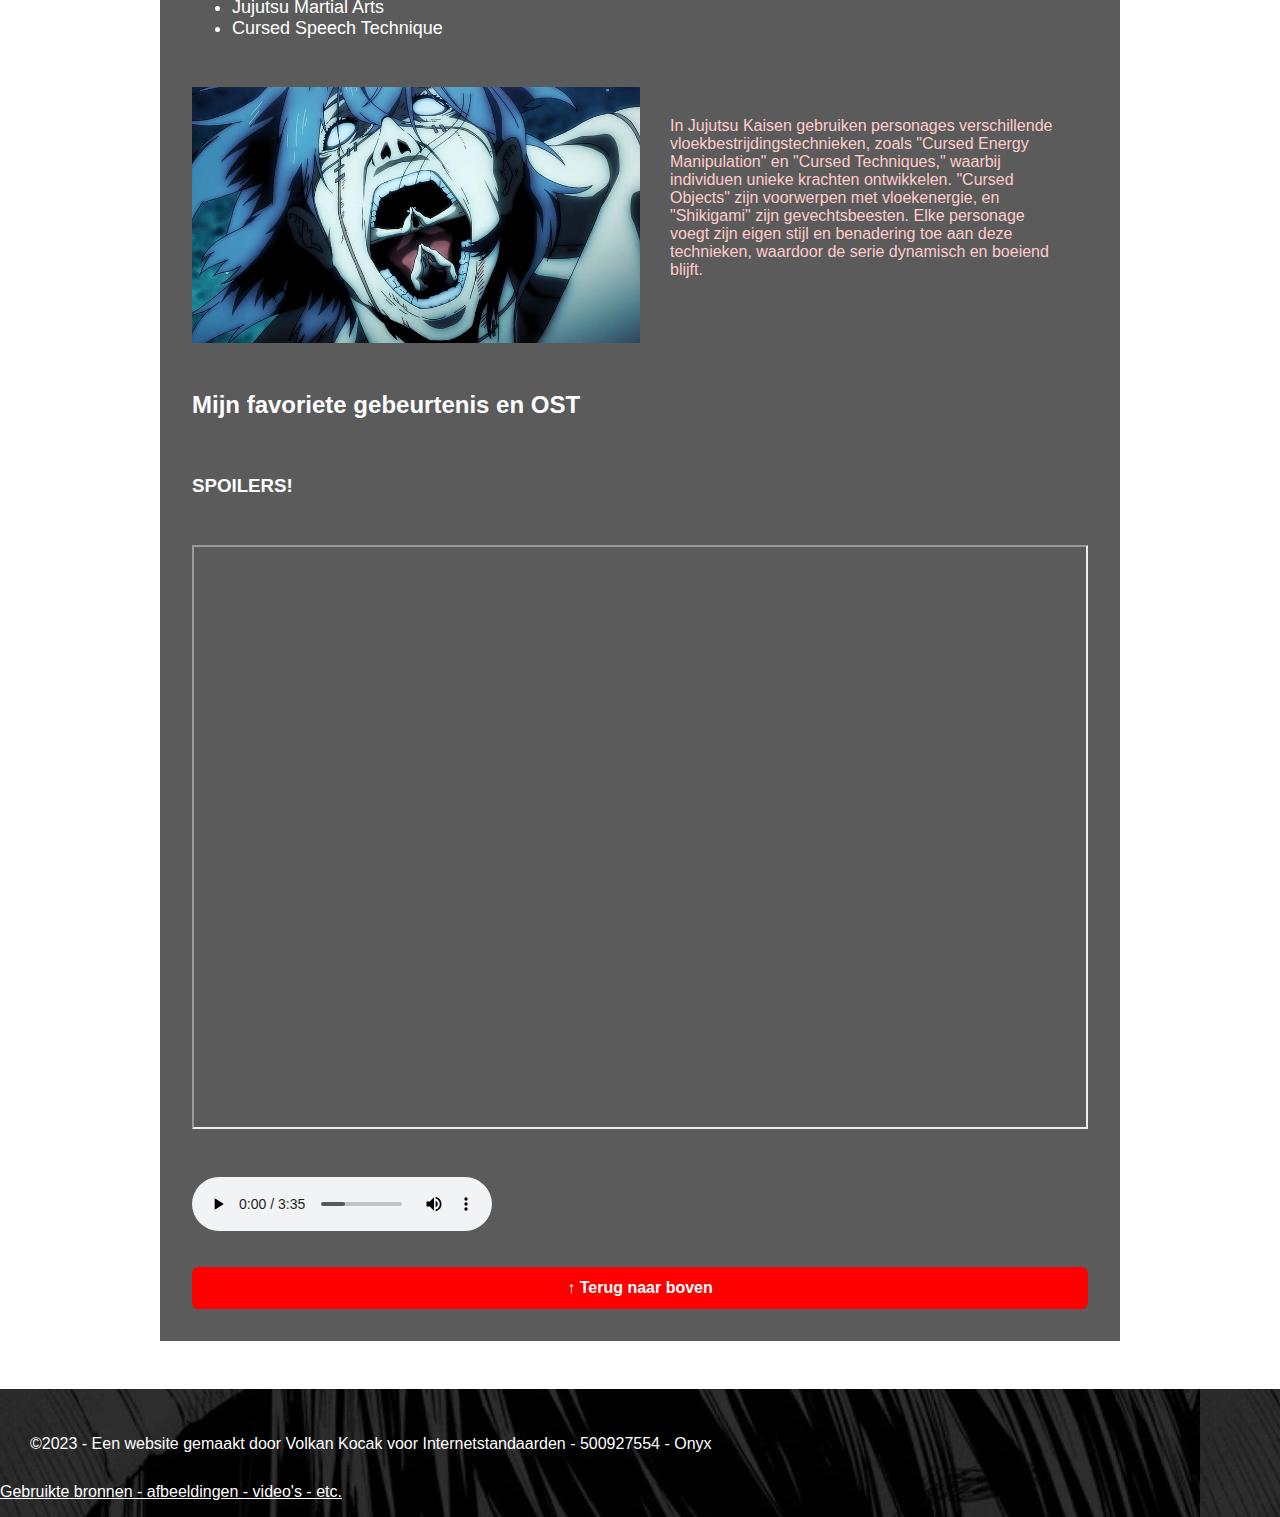
<file: test vsc/jujutsu-kaisen.html>
<!DOCTYPE html>
<html lang="nl">

<head>
    <link rel="shortcut icon" type="image/x-icon" href="images/logo-onigiri-website.png">
    <meta charset="UTF-8">
    <meta name="viewport" content="width=device-width, initial-scale=1.0">
    <title>Onigiri-Jujutsu Kaisen</title>
    <link rel="stylesheet" href="style.css">
    <link href="https://fonts.cdnfonts.com/css/anime-ace" rel="stylesheet">
</head>

<body>
    <header>
        <a href="index.html">
            <img src="images/logo-onigiri-website.png" alt="Logo" class="LOGO">
        </a>
        <p>Onigiri</p>
        <nav>
            <a href="index.html">Home</a>
            <a href="attack-on-titan.html">Attack on Titan</a>
            <a href="jujutsu-kaisen.html">Jujutsu Kaisen</a>
            <a href="demon-slayer.html">Demon Slayer</a>
        </nav>
        <img src="gifs/yuji-dance.gif" alt="" class="GIF-LOGO">
        <!-- https://view.genial.ly/60369bb82c28450d92f054a8/presentation-australiagoldenrush -->
    </header>
    <main>
        <section>
            <h1>Jujutsu Kaisen</h1>
            <p>
                Jujutsu kaisen, ook wel 呪術廻戦, "Sorcery Battle" genoemd is een anime die gaat over een groep 'sorcerers'
                die
                zogenaamde vloeken moet 'excorsisen'. Het is een anime tussen goed en kwaad. Ieder heeft zijn eigen
                superkracht.
                De hoofdpersoon 'Itadori' heeft een vinger van Sukuna, een vloek, doorgeslikt. Sukuna heeft in totaal 20
                vingers.
                hierdoor heeft Itadori superkrachten gekregen en is hij lid geworden van de sorcerers. Ik vind dit een
                ontzettend
                leuke anime omdat de art van de anime mij erg aanspreekt, de gevechten zijn geweldig en de animatie is
                tiptop.
                de characters zijn leuk, de anime is over al en al geweldig.
            </p>
        </section>

        <section>
            <h2>Characters</h2>
            <div>
                <ul>
                    <li>Yuji Itadori</li>
                    <li>Megumi Fushiguro</li>
                    <li>Nobara Kugisaki</li>
                    <li>Satoru Gojo</li>
                    <li>Ryomen Sukuna</li>
                    <li>Maki Zenin</li>
                    <li>Toge Inumaki</li>
                    <li>Aoi Todo</li>
                    <li>Mahito</li>
                    <li>Geto</li>
                    <li>Hanami</li>
                    <li>Jogo</li>
                    <li>Kento Nanami</li>
                </ul>
                <img src="gifs/choso-head.gif" alt="choso">
                <!-- https://custom-doodle.com/doodle/jujutsu-kaisen-choso/-->
            </div>
            <div>
                <img src="images/jjk-characters.jpg" alt="JJK Characters">
                <p> In "Jujutsu Kaisen" maken we kennis met een diverse groep personages,
                    Yuji Itadori, de hoofdpersoon, valt op door zijn energieke
                    persoonlijkheid, gekoppeld aan indrukwekkende fysieke kracht. Megumi Fushiguro, een mede-student aan
                    de Jujutsu High School, blinkt uit in serieuze en krachtige
                    vloekbestrijdingsvaardigheden. Nobara Kugisaki voegt een vrouwelijke kracht toe aan het team met
                    haar vastberadenheid en beheersing van vloekbestrijding met een speciale spijker. Satoru Gojo, de
                    charismatische leraar, is niet alleen superkrachtig, maar ook wijs en speelt een centrale rol in de
                    strijd tegen vloeken.
                    Daarnaast ontmoeten we personages zoals Maki Zenin, een toegewijde en bedreven vloekbestrijder, en
                    Toge Inumaki, die spreekt in geheimzinnige klanken om vloeken te beheersen. Panda, een bijzondere
                    vloekbestrijder met een eigenaardige twist, voegt een komisch element toe aan het team. Deze diverse
                    groep studenten, geleid door de charismatische Gojo, groeit niet alleen als vloekbestrijders, maar
                    ook als individuen.</p>
            </div>
            <h4>Edits van verschillende characters van verschillende fights</h4>
            <div>
                <iframe width="560" height="315" src="https://www.youtube.com/embed/zIR4kAMCfVE?si=MIkVPqx_X4GiGMDE"
                    title="YouTube video player"
                    allow="accelerometer; autoplay; clipboard-write; encrypted-media; gyroscope; picture-in-picture; web-share"
                    allowfullscreen></iframe>
                <iframe width="560" height="315" src="https://www.youtube.com/embed/bs6eMW3uYK4?si=82aVx2brqMn53d12"
                    title="YouTube video player"
                    allow="accelerometer; autoplay; clipboard-write; encrypted-media; gyroscope; picture-in-picture; web-share"
                    allowfullscreen></iframe>
            </div>
            <div>
                <iframe width="560" height="315" src="https://www.youtube.com/embed/P2sR7MFQl8c?si=IfTMpEqhEZC5fiKf"
                    title="YouTube video player"
                    allow="accelerometer; autoplay; clipboard-write; encrypted-media; gyroscope; picture-in-picture; web-share"
                    allowfullscreen></iframe>
                <iframe width="560" height="315" src="https://www.youtube.com/embed/m5mAh8NWTNw?si=vDo-8EpA4qrx4rgf"
                    title="YouTube video player"
                    allow="accelerometer; autoplay; clipboard-write; encrypted-media; gyroscope; picture-in-picture; web-share"
                    allowfullscreen></iframe>
                <!--De youtube embedded video's hebben hun eigen bron als je op de site erop klikt-->
            </div>
            <p>Hierboven zijn een aantal edits te zien van mijn favoriete personages, linksboven hebben we Choso, hij
                werkt
                samen met de curses, rechts van Choso hebben we Yuta, hij is 1 van de sterkste mages. Linksonder hebben
                we mechamaru
                een sterke mage die cursed objects kan besturen. Rechts van hem hebben we mijn nummer 1 Todo, hij is
                ontzettend sterk.
            </p>
        </section>

        <section>
            <h2>Verhaal Arcs</h2>
            <ul>
                <li>Cursed Child Arc</li>
                <li>Fearsome Womb Arc</li>
                <li>Vs. Mahito Arc</li>
                <li>Kyoto Goodwill Event Arc</li>
                <li>Death Painting Arc</li>
                <li>Gojo's Past Arc</li>
                <li>Shibuya Incident Arc</li>
                <li>Itadori's Extermination Arc</li>
                <li>Perfect Preperation Arc</li>
                <li>Culling Name Arc</li>
                <li>Shinjuku Showdown Arc</li>
            </ul>
            <div>
                <p> De anime neemt ons mee door verschillende boeiende verhaallijnen, zoals de "Cursed Womb Arc"
                    waar Yuji Itadori voor het eerst vloeken ontmoet. De "Death Painting Arc" brengt sterke
                    vloekbestrijders en de "Kyoto Sister School Exchange Arc" leidt tot intense confrontaties tussen
                    scholen. Elke arc onthult nieuwe uitdagingen en dieptes voor personages onze
                    waardoor de serie continu spannend blijft. De leukste blijft wel Shibuya incident arc.</p>
                <img src="images/jjk-arcs.jpg" alt="JJK Arcs">
            </div>
        </section>

        <section>
            <h2>Soorten Techniques</h2>
            <ul>
                <li>Cursed Energy Manipulation</li>
                <li>Sorcerer Techniques</li>
                <li>Cursed Objects and Weapons</li>
                <li>Cursed Spirits and Entities</li>
                <li>Semi-Grade 1 and Grade 1 Curses</li>
                <li>Reverse Cursed Technique</li>
                <li>Jujutsu Martial Arts</li>
                <li>Cursed Speech Technique</li>
            </ul>
            <div>
                <img src="images/techniques-jjk.jpg" alt="Techniques JJK">
                <p>In Jujutsu Kaisen gebruiken personages verschillende vloekbestrijdingstechnieken, zoals "Cursed
                    Energy Manipulation" en "Cursed Techniques," waarbij individuen unieke krachten ontwikkelen. "Cursed
                    Objects" zijn voorwerpen met vloekenergie, en "Shikigami" zijn gevechtsbeesten. Elke personage voegt
                    zijn eigen stijl en benadering toe aan deze technieken, waardoor de serie dynamisch en boeiend
                    blijft.</p>
            </div>
            <!-- Voor de paragrafen heb ik als hulpmiddel chatgpt gebruikt voor mooiere teksten -->
        </section>

        <section>
            <h2>Mijn favoriete gebeurtenis en OST</h2>
            <h3>SPOILERS!</h3>
            <div>
                <iframe width="1028" height="580" src="https://www.youtube.com/embed/NvcYfsSTzG4?si=ncudtp5zMDsSIUBJ"
                    title="YouTube video player"
                    allow="accelerometer; autoplay; clipboard-write; encrypted-media; gyroscope; picture-in-picture; web-share"
                    allowfullscreen></iframe>
                <!-- Code is een inbedded youtube code, gekopierd en bewerkt -->
            </div>
            <audio controls src="audios/Kaikai-Kitan.mp3">OST JJK</audio>
        </section>
        <a href="#top" id="naartopknop">↑ Terug naar boven</a>
    </main>
    <footer>
        <p>&copy;2023 - Een website gemaakt door Volkan Kocak voor Internetstandaarden - 500927554 - Onyx</p>
        <a href="bronnen.html">Gebruikte bronnen - afbeeldingen - video's - etc.</a>
    </footer>
</body>

</html>
</file>
<file: test vsc/style.css>
body {
    font-family: 'Anime Ace', sans-serif;
    color: white;
    background-image: url(images/background-eclipse.jpg);
    background-attachment: fixed;
    background-size: 100%;
    margin: 0;
    padding: 0;
}

header {
    background-image: url(images/banner-anime.jpg);
    font-size: large;
    line-height: normal;
    letter-spacing: normal;
    color: #fff;
    text-align: center;
    padding: 1em 0;
}

header p {
    font-family: 'Anime Ace', sans-serif;
    color: red;
    font-size: 230%;
    font-style: italic;
    font-weight: 900;
}

nav a {
    display: inline-block;
    margin-left: 1.5em;
    margin-right: 1.5em;
    text-decoration: none;
    color: white;
    transition: all 250ms ease;
}

nav a:hover {
    color: red;
    transform: scale(0.9);
}

main {
    margin-left: auto;
    margin-right: auto;
    margin-top: 3em;
    margin-bottom: 3em;
    width: 70%;
    padding: 2em;
    background-color: rgba(22, 22, 22, 0.7);
}

main a {
    display: inline-block;
    color: white;
    transition: all 250ms ease;
}

main p {
    margin-bottom: 4em;
    font-weight: lighter;
    color: #ffcccb;
}

main a:hover {
    color: red;
    transform: scale(0.9);
}

footer {
    background-image: url(images/banner-anime.jpg);
    padding: 1em 0;
}

footer a {
    display: inline-block;
    color: white;
    transition: all 250ms ease;
}

footer a:hover {
    color: red;
}

li {
    font-size: large;
}

div {
    display: flex;
    margin-top: 3em;
    margin-bottom: 3em;
}

img {
    opacity: 100%;
    width: 50%;
    height: auto;
}

p {
    margin: 30px;
    font-family: Verdana, Geneva, Tahoma, sans-serif;
}

h3 {
    margin-top: 3em;
}

@keyframes flash {
    0% {
      color: red;
    }
    50% {
      color: turquoise;
    }
    100% {
      color: red;
    }
  }
  /* Hulp van W3schools */
  
  h3 {
    animation: flash 1.5s infinite;
  }

  h4 {
    color: #CBC3E3;
  } 

.LOGO {
    width: 9%;
    height: auto;
    position: absolute;
    top: 1em;
    left: 1em;
}

.GIF-LOGO {
    width: 19%;
    height: auto;
    position: absolute;
    top: 0em;
    right: 2em;
}

#naartopknop {
    bottom: 1em;
    background-color: red;
    color: white;
    padding: 12px;
    border-radius: 6px;
    transition: all 250ms ease;
    text-decoration: none;
    display: flex;
    justify-content: center;
    margin-top: 2em;
    font-weight: 900;
  }
  /* Hulp van W3schools */
  
  #naartopknop:hover {
    background-color: turquoise;
    color: black;
  }
</file>
